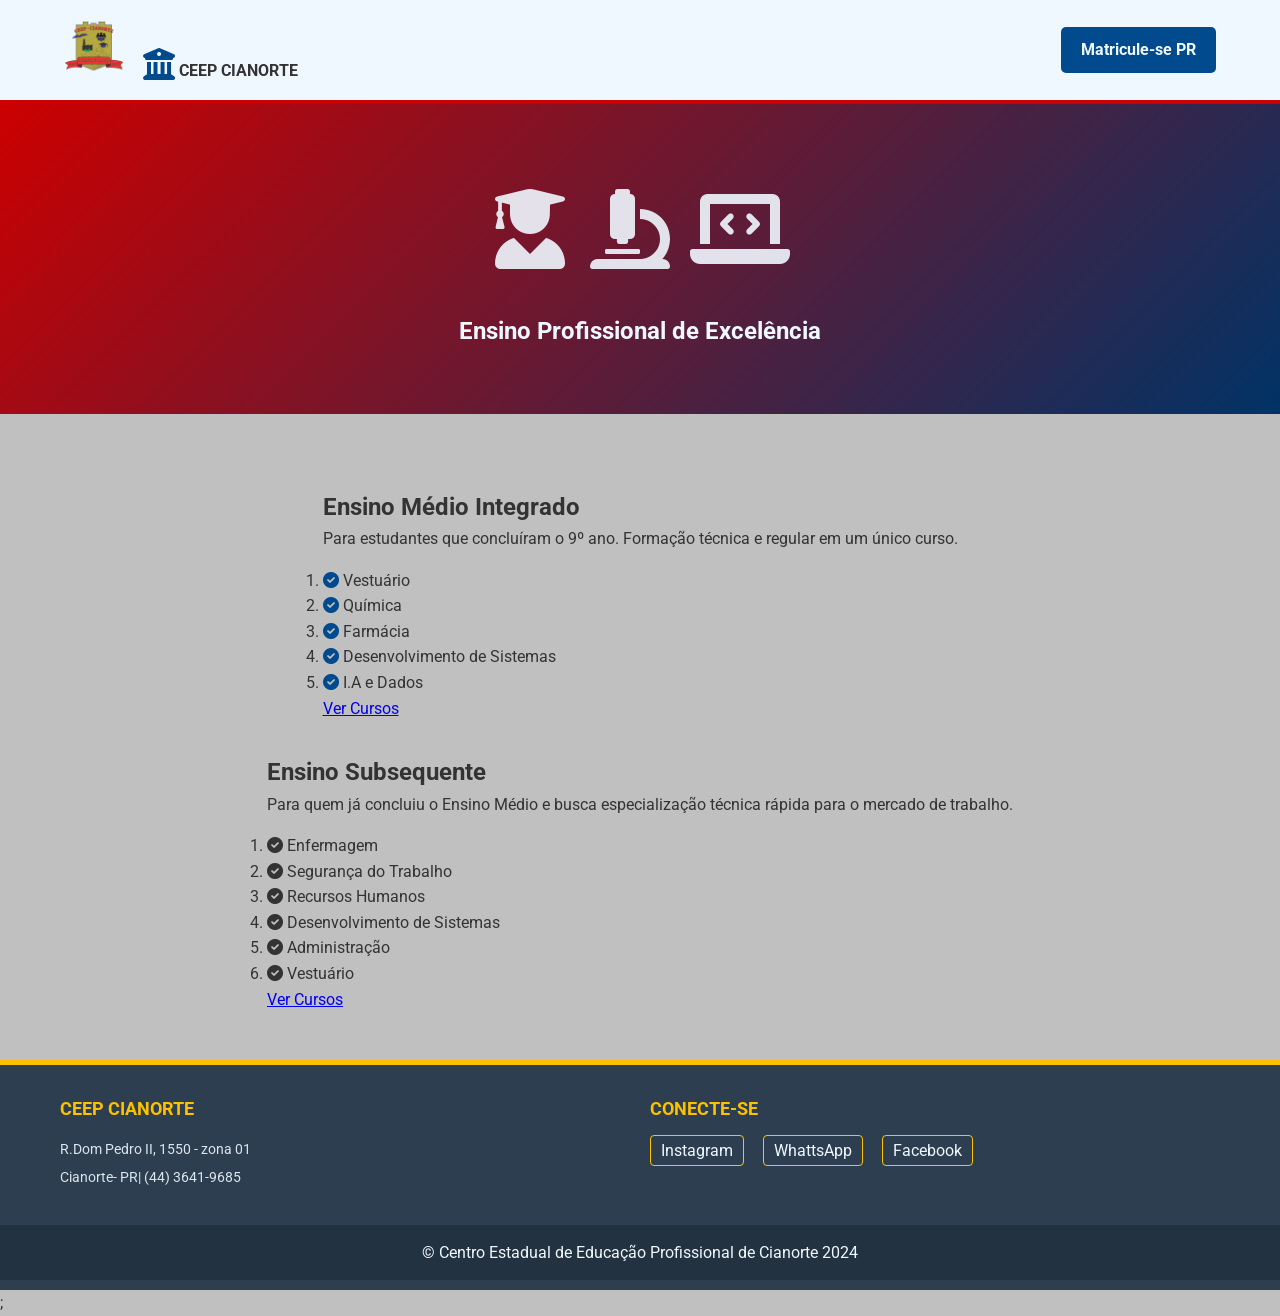
<file: Index.html>
<!DOCTYPE html>
<html lang="pt-br">

<head>
    <meta charset="UTF-8">
    <meta name="viewport" content="width=device-width, initial-scale=1.0">
    <!--!link para icones do favicon-->
    <link rel="apple-touch-icon" sizes="180x180" href="/apple-touch-icon.png">
    <link rel="icon" type="image/png" sizes="32x32" href="/favicon-32x32.png">
    <link rel="icon" type="image/png" sizes="16x16" href="/favicon-16x16.png">
    <link rel="manifest" href="/site.webmanifest">

    <!--colocar o nome ceep 2026 no navegador-->
    <link rel="shortcut icon" href="./CEEPlogobrasao-main/logoceep/favicon-16x16.png" type="image/x-icon">
    <title>CEEP 2026</title>
    <link
      rel="stylesheet"
      href="https://cdnjs.cloudflare.com/ajax/libs/font-awesome/6.0.0/css/all.min.css"
    />

    <!--3º Link do CSS-->
    <!--4º acrescentar no link do CSS ./-->
    <link rel="stylesheet" href="./style.css">
</head>

<body>
    <!--5º inserir as tag's de marcação-->
    <header>
        <!-- <div class = "logo-container"></div>-->
        <!--6º inserindo uma classe para estilizar o logo-->
        <div class="logo-container">
            <img src="./CEEPlogobrasao-main/brasao/android-chrome-512x512.png" alt="Brasão CEEP">
        </a>
        <i class="fas fa-university fa-2x" style="color:var(--azul-estado)"></i>
        <strong> CEEP CIANORTE</strong>    
        </div>
        <nav> 
        <div class="header-actions">
        <a href="http://www.areadoaluno.seed.pr.gov.br/servicosaoaluno/pages/publico/login.jsf"
       target="_blank"
       class="btn-matricula">
       Matricule-se PR</a>
              </div>
        </nav>
    </header>
    <!--Area dividida-->
    <section class="hero">
        <div class="hero-ilustration">
            <i class="fas fa-user-graduate"></i>
            <i class="fas fa-microscope"></i>
            <i class="fas fa-laptop-code"></i>
        </div>
        <h1> Ensino Profissional de Excelência</h1>
    </section>
    <!--Carregando parte principal-->
    <main class="container-categorias">
        <div class="card-container">
            <div class="icon-box">
            <i class="fas fa-book-read"></i>
       </div>
        <h2>Ensino Médio Integrado</h2>
        <p>
            Para estudantes que concluíram o 9º ano. Formação técnica e regular em um único curso. 
        </p> 
        <ul style="list-style: nome; margin-top: 1rem; text-align: left;">
            <li>
                <i class="fas fa-check-circle"style="color: var(--azul-estado)">
                </i>
                Vestuário 
            </li>
                  <li>
                <i class="fas fa-check-circle"style="color: var(--azul-estado)">
                </i>
                Química 
            </li>
                  <li>
                <i class="fas fa-check-circle"style="color: var(--azul-estado)">
                </i>
                Farmácia
            </li>
                  <li>
                <i class="fas fa-check-circle"style="color: var(--azul-estado)">
                </i>
                Desenvolvimento de Sistemas  
            </li>
                  <li>
                <i class="fas fa-check-circle"style="color: var(--azul-estado)">
                </i>
                I.A e Dados 
            </li>
        </ul>
        <a href="./Integrado.html" class="btn">Ver Cursos</a>
         </div>
         <div class="card-container subsequente">
            <div class="icon-box">
       </div>
        <h2>Ensino Subsequente</h2>
        <p>
            Para quem já concluiu o Ensino Médio e busca especialização técnica rápida para o mercado de trabalho.  
        </p> 
        <ul style="list-style: nome; margin-top: 1rem; text-align: left;">
            <li>
                <i class="fas fa-check-circle"style="color: var(--verde-estado)">
                </i>
                Enfermagem
            </li>
                  <li>
                <i class="fas fa-check-circle"style="color: var(--verde-estado)">
                </i>
                Segurança do Trabalho 
            </li>
                  <li>
                <i class="fas fa-check-circle"style="color: var(--verde-estado)">
                </i>
                Recursos Humanos 
            </li>
                  <li>
                <i class="fas fa-check-circle"style="color: var(--verde-estado)">
                </i>
                Desenvolvimento de Sistemas  
            </li>
                  <li>
                <i class="fas fa-check-circle"style="color: var(--verde-estado)">
                </i>
                Administração 
            </li>
            </li>
                  <li>
                <i class="fas fa-check-circle"style="color: var(--verde-estado)">
                </i>
                Vestuário 
            </li>
        </ul>
        <a href="./subsequente.html" class="btn">Ver Cursos</a>
         </div>
    </main>
    <footer class="site-footer">
        <div class="footer-container">
            <div class="footer-box">
                <h3>CEEP Cianorte</h3>
                <p>R.Dom Pedro II, 1550 - zona 01</p>
                <p>Cianorte- PR| (44) 3641-9685</p>
            </div>
        <div class="footer-box">
            <h3>Conecte-se</h3>
            <div class="footer-socials">
                <a href="https://instagram.com/ceep_cianorte" target="blank">Instagram</a>
                <a href="https://wa.me/554436319685" target="blank">WhattsApp</a>
                <a href="https://facebook.com/ceepcianorte" target="blank">Facebook</a>
            </div>
            
        </div>
        </div>
        <div class="footer-copy">
            <p >&copy; Centro Estadual de Educação Profissional de Cianorte 2024</p>
        </div>
    </footer>

    <!--código do VLibras-->
    <div vw class="enabled">
        <div vw-access-button class="active"></div>
        <div vw-plugin-wrapper>
            <div class="vw-plugin-top-wrapper"></div>
        </div>
    </div>
    <script src="https://vlibras.gov.br/app/vlibras-plugin.js"></script>;
    <script>
        new window.VLibras.Widget('https://vlibras.gov.br/app');
    </script>

</body>

</html>
</file>
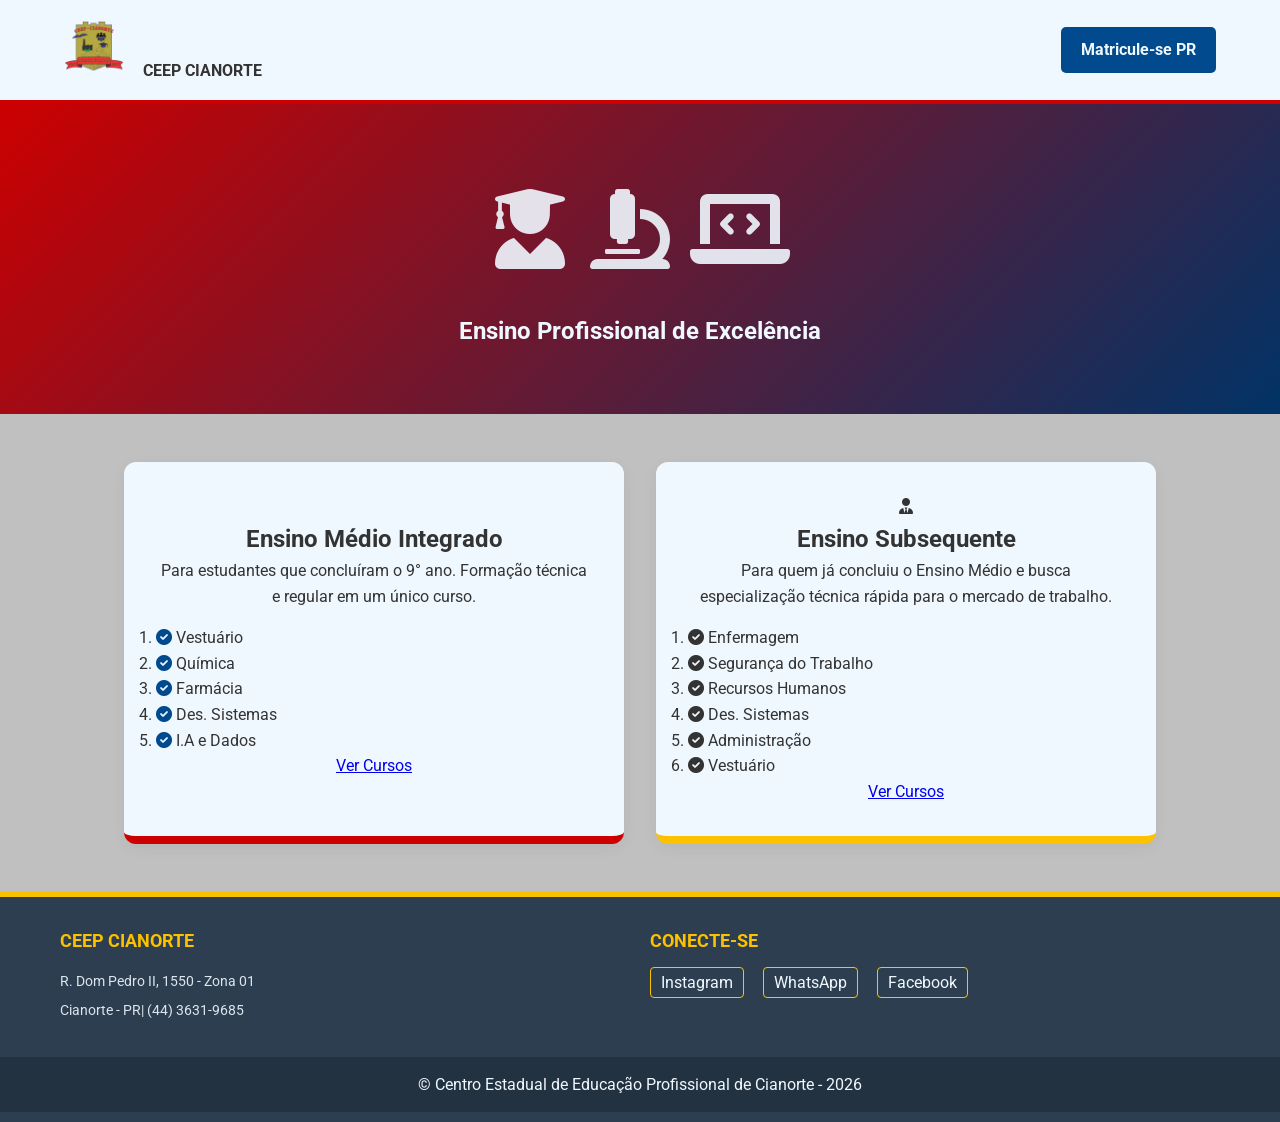
<file: index.html>
<!DOCTYPE html>
<!--1° - trocar a linguagem-->
<html lang="pt-br">

<head>
    <meta charset="UTF-8">
    <meta name="viewport" content="width=device-width, initial-scale=1.0">

    <!--link para icones do favicon-->
    <link rel="apple-touch-icon" sizes="180x180" href="/apple-touch-icon.png">
    <link rel="icon" type="image/png" sizes="32x32" href="/favicon-32x32.png">
    <link rel="icon" type="image/png" sizes="16x16" href="/favicon-16x16.png">
    <link rel="manifest" href="/site.webmanifest">

    <!--2º colocar o nome ceep 2026 no navegador-->
    <link rel="shortcut icon" href="./CEEPlogobrasao-main/logoceep/favicon-16x16.png" type="image/x-icon">
    <title>CEEP 2026</title>
    <!--3°link do css, acrescentar ./-->
    <link rel="stylesheet" href="./style.css">
    <!--link para icones externos-->
    <link rel="stylesheet" href="https://cdnjs.cloudflare.com/ajax/libs/font-awesome/6.0.0/css/all.min.css" />
</head>

<body>
    <!--4° inserir as tag's de marcação-->
    <header>
        <!--inserindo um classe para estilização do logo-->
        <div class="logo-container">
            <img src="./CEEPlogobrasao-main/brasao/android-chrome-512x512.png" alt="Brasão CEEP">
            <strong>CEEP CIANORTE</strong>
        </div>
        <nav>
            <div class="header-actions">
                <a href="https://www.areadoaluno.seed.pr.gov.br/servicosaoaluno/pages/publico/login.jsf"
                target="_blank"
                class="btn-matricula">Matricule-se PR</a>
            </div>
        </nav>
    </header>
    <!--Area dividida-->
    <section class="hero">
        <div class="hero-ilustration">
            <i class="fas fa-user-graduate"></i>
            <i class="fas fa-microscope"></i>
            <i class="fas fa-laptop-code"></i>

        </div>
        <h1>Ensino Profissional de Excelência</h1>
    </section>
    <!--carregando parte principal-->
    <main class="container-categorias">
        <div class="card-categoria">
            <div class="icon-box">
                <i class="fas fa-book-read"></i>
            </div>
            <h2>Ensino Médio Integrado</h2>
            <p>
                Para estudantes que concluíram
                o 9° ano. Formação técnica e
                regular em um único curso.
            </p>
            <ul style="list-style: nome; margin-top: 1rem;
            text-align: left;">
                <li>
                    <i class="fas fa-check-circle" style="color: var(--azul-estado)">
                    </i>
                    Vestuário
                </li>
                <li>
                    <i class="fas fa-check-circle" style="color: var(--azul-estado)">
                    </i>
                    Química

                </li>
                <li>
                    <i class="fas fa-check-circle" style="color: var(--azul-estado)">
                    </i>
                    Farmácia
                </li>
                <li>
                    <i class="fas fa-check-circle" style="color: var(--azul-estado)">
                    </i>
                    Des. Sistemas
                </li>
                <li>
                    <i class="fas fa-check-circle" style="color: var(--azul-estado)">
                    </i>
                    I.A e Dados
                </li>
            </ul>
            <a href="./integrado.html" class="btn" id=" l11">Ver Cursos</a>
        </div>

        <div class="card-categoria subsequente">
            <div class="icon-box">
                <i class="fas fa-user-tie"></i>
            </div>
            <h2>Ensino Subsequente</h2>
            <p>
                Para quem já concluiu o Ensino Médio
                e busca especialização técnica
                rápida para o mercado de trabalho.
            </p>
            <ul style="list-style: nome; margin-top: 1rem;
            text-align: left;">
                <li>
                    <i class="fas fa-check-circle" style="color: var(--verde-estado)">
                    </i>
                    Enfermagem
                </li>
                <li>
                    <i class="fas fa-check-circle" style="color: var(--verde-estado)">
                    </i>
                    Segurança do Trabalho

                </li>
                <li>
                    <i class="fas fa-check-circle" style="color: var(--verde-estado)">
                    </i>
                    Recursos Humanos
                </li>
                <li>
                    <i class="fas fa-check-circle" style="color: var(--verde-estado)">
                    </i>
                    Des. Sistemas
                </li>
                <li>
                    <i class="fas fa-check-circle" style="color: var(--verde-estado)">
                    </i>
                    Administração
                </li>
                <li>
                    <i class="fas fa-check-circle" style="color: var(--verde-estado)">
                    </i>
                    Vestuário
                </li>
            </ul>
            <a href="./subsequente.html" class="btn">Ver Cursos</a>
        </div>
    </main>
    <footer class="site-footer">
        <div class="footer-container">
            <div class="footer-box">
                <h3>CEEP Cianorte</h3>
                <p>R. Dom Pedro II, 1550 - Zona 01</p>
                <p>Cianorte - PR| (44) 3631-9685</p>
            </div>
            <div class="footer-box">
                <h3>Conecte-se</h3>
                <div class="footer-socials">
                    <a href="https://instagram.com/ceep_cianorte" target="_blank">Instagram</a>
                    <a href="https://wa.me/554436319685" target="_blank">WhatsApp</a>
                    <a href="https://facebook.com/ceepcianorte" target="_blank">Facebook</a>
                </div>
            </div>
        </div>
        <div class="footer-copy">
            <p>&copy; Centro Estadual de Educação Profissional de Cianorte - 2026</p>
        </div>
    </footer>

    <!--código do VLibras-->
    <div vw class="enabled">
        <div vw-access-button class="active"></div>
        <div vw-plugin-wrapper>
            <div class="vw-plugin-top-wrapper"></div>
        </div>
    </div>
    <script src="https://vlibras.gov.br/app/vlibras-plugin.js"></script>
    <script>
        new window.VLibras.Widget('https://vlibras.gov.br/app');
    </script>

</body>

</html>
</file>
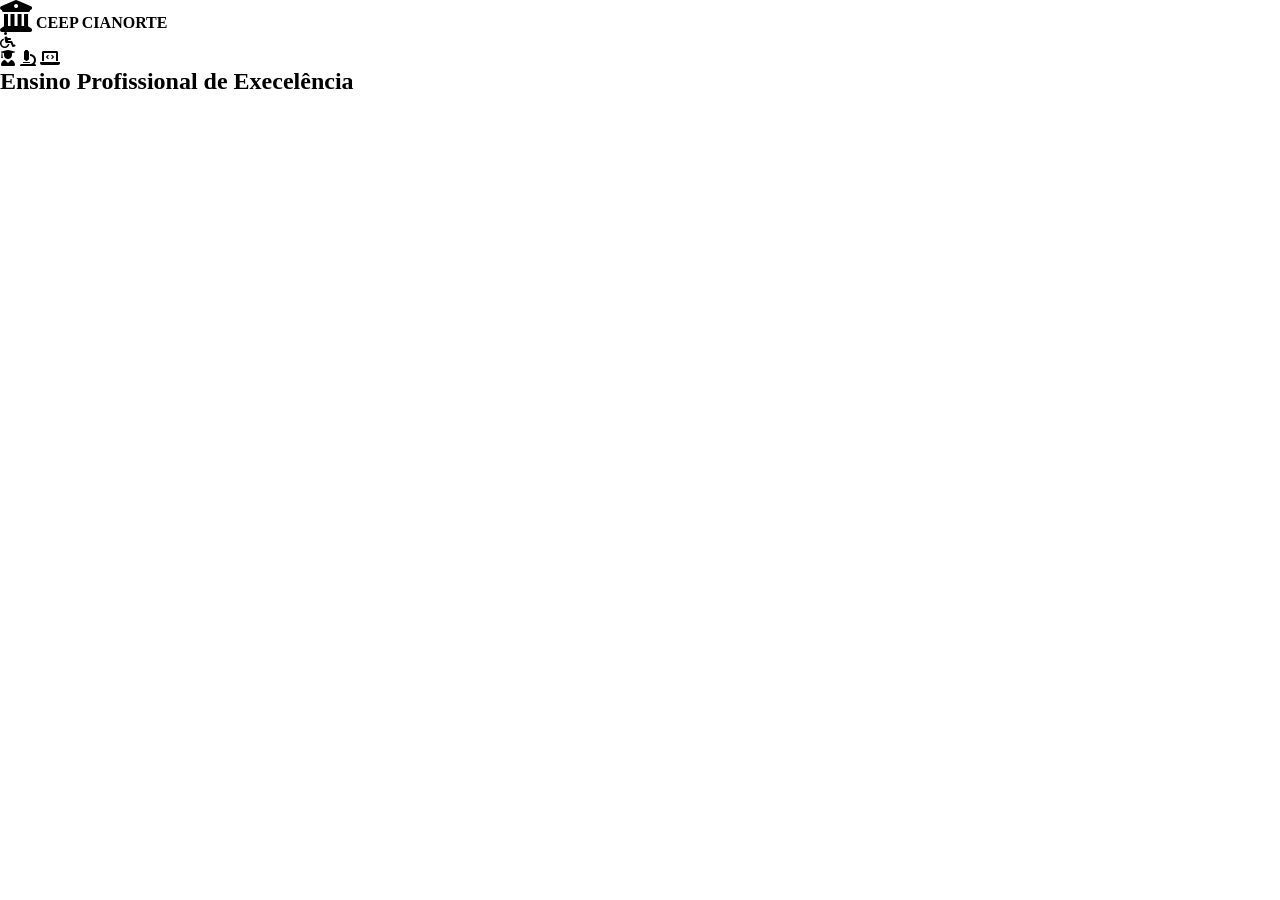
<file: AVALIAÇAO FRONT END/Index.html>
<!DOCTYPE html>
<!---trocar a linguagem-->
<html lang="pt-br">
<head>
    <meta charset="UTF-8">
    <meta name="viewport" content="width=device-width, initial-scale=1.0">
    <!--colocar o nome ceep 2026 no navegador-->
    <title>CEEP 2026</title>

    <!--link do css acresentar ./-->
    <link rel="stylesheet" href="./style.css">
<!--link para icones externos-->
    <link
      rel="stylesheet" href="https://cdnjs.cloudflare.com/ajax/libs/font-awesome/6.0.0/css/all.min.css"
    />
</head>
<body>
    <!--inserir as tag's de marcação-->
    <header>
        <!--inserindo uma classe para estilição do logo-->
        <div class="logo-container">
            <i class="fas fa-university fa-2x"style="color: var(--azul-estado);"> 
            </i>
            <strong>CEEP CIANORTE</strong>
         </div>
         <nav>
            <i class="fas fa-wheelchair"
            title="Acessubilidade"
            style="margin-right: 15px; cursor: pointer;"
            ></i>
            <i class="fas fahands-asl-interpreting"
            title="Libras"
            style="cursor: pointer"
            ></i>
        </nav>
    </header>

<!--Area Dividida-->
    <section class="hero">
        <div class="hero-ilustration">
            <i class="fas fa-user-graduate"></i>
            <i class=" fas fa-microscope"></i>
            <i class="fas fa-laptop-code"></i>
        </div>
        <h1>Ensino Profissional de Execelência</h1>
    </section>

</body>

</html>
</file>
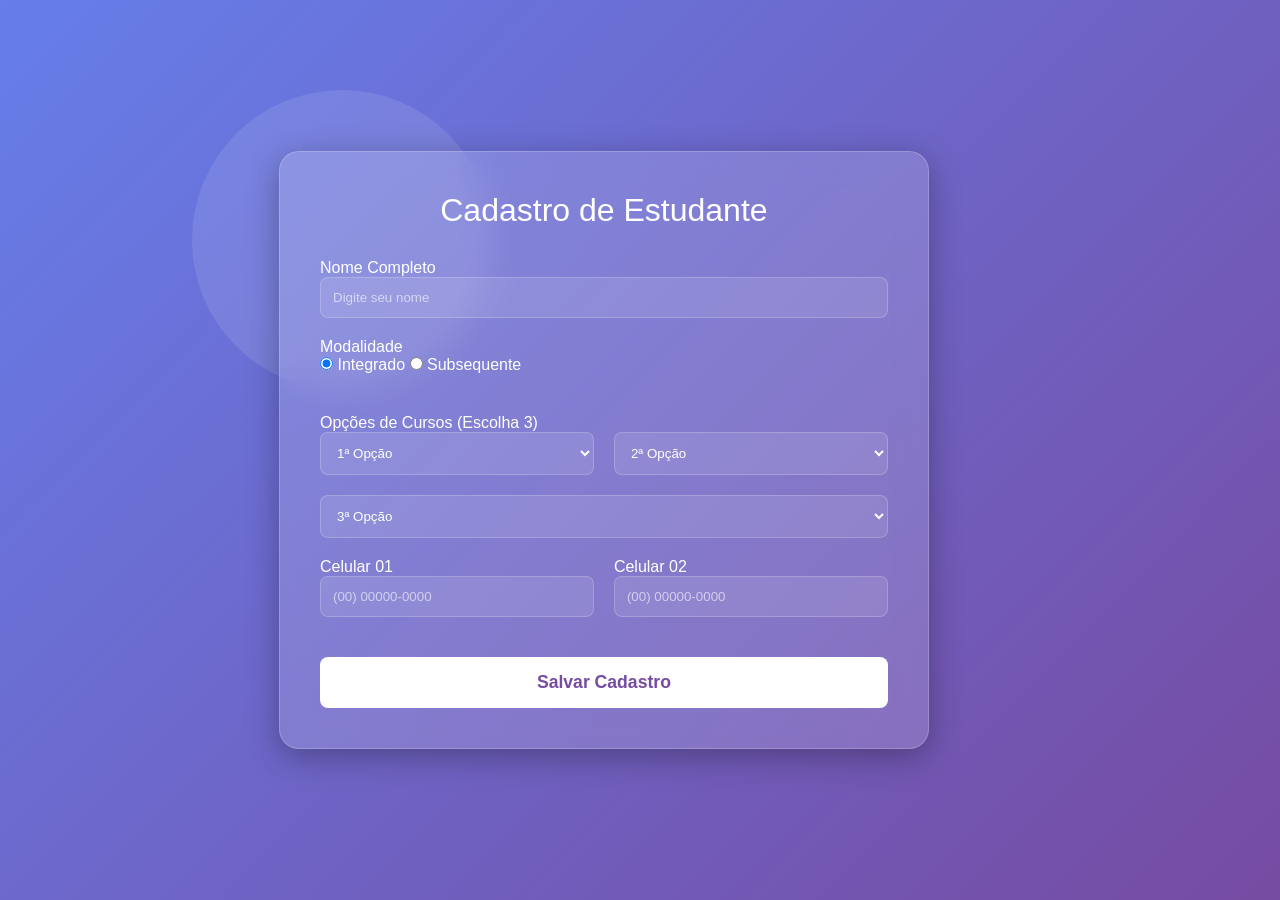
<file: cadastro.html>
<!DOCTYPE html>
<html lang="pt-br">
<head>
    <meta charset="UTF-8">
    <meta name="viewport" content="width=device-width, initial-scale=1.0">
    <title>Cadastro de Estudante - Glassmorphism</title>
    <link rel="stylesheet" href="./cadastro.css">
</head>
<body>
    <div class="background-blobs"></div> <main class="container">
        <form id="cadastroForm" class="glass-card">
            <h1>Cadastro de Estudante</h1>
            
            <div class="input-group">
                <label for="nome">Nome Completo</label>
                <input type="text" id="nome" placeholder="Digite seu nome" required>
            </div>

            <div class="row">
                <div class="input-group">
                    <label>Modalidade</label>
                    <div class="radio-group">
                        <label><input type="radio" name="modalidade" value="Integrado" checked> Integrado</label>
                        <label><input type="radio" name="modalidade" value="Subsequente"> Subsequente</label>
                    </div>
                </div>
            </div>

            <label>Opções de Cursos (Escolha 3)</label>
            <div class="row courses">
                <select required>
                    <option value="">1ª Opção</option>
                    <option value="informatica">Informática</option>
                    <option value="mecanica">Mecânica</option>
                    <option value="eletrotecnica">Eletrotécnica</option>
                </select>
                <select required>
                    <option value="">2ª Opção</option>
                    <option value="informatica">Informática</option>
                    <option value="mecanica">Mecânica</option>
                    <option value="eletrotecnica">Eletrotécnica</option>
                </select>
                <select required>
                    <option value="">3ª Opção</option>
                    <option value="informatica">Informática</option>
                    <option value="mecanica">Mecânica</option>
                    <option value="eletrotecnica">Eletrotécnica</option>
                </select>
            </div>

            <div class="row">
                <div class="input-group">
                    <label for="tel1">Celular 01</label>
                    <input type="tel" id="tel1" placeholder="(00) 00000-0000" required>
                </div>
                <div class="input-group">
                    <label for="tel2">Celular 02</label>
                    <input type="tel" id="tel2" placeholder="(00) 00000-0000">
                </div>
            </div>

            <button type="submit" class="btn-save">Salvar Cadastro</button>
        </form>
    </main>

    <script>
        document.getElementById('cadastroForm').addEventListener('submit', function(e) {
            e.preventDefault();
            alert('✅ Cadastro realizado com sucesso!');
            this.reset();
        });
    </script>
</body>
</html>
</file>
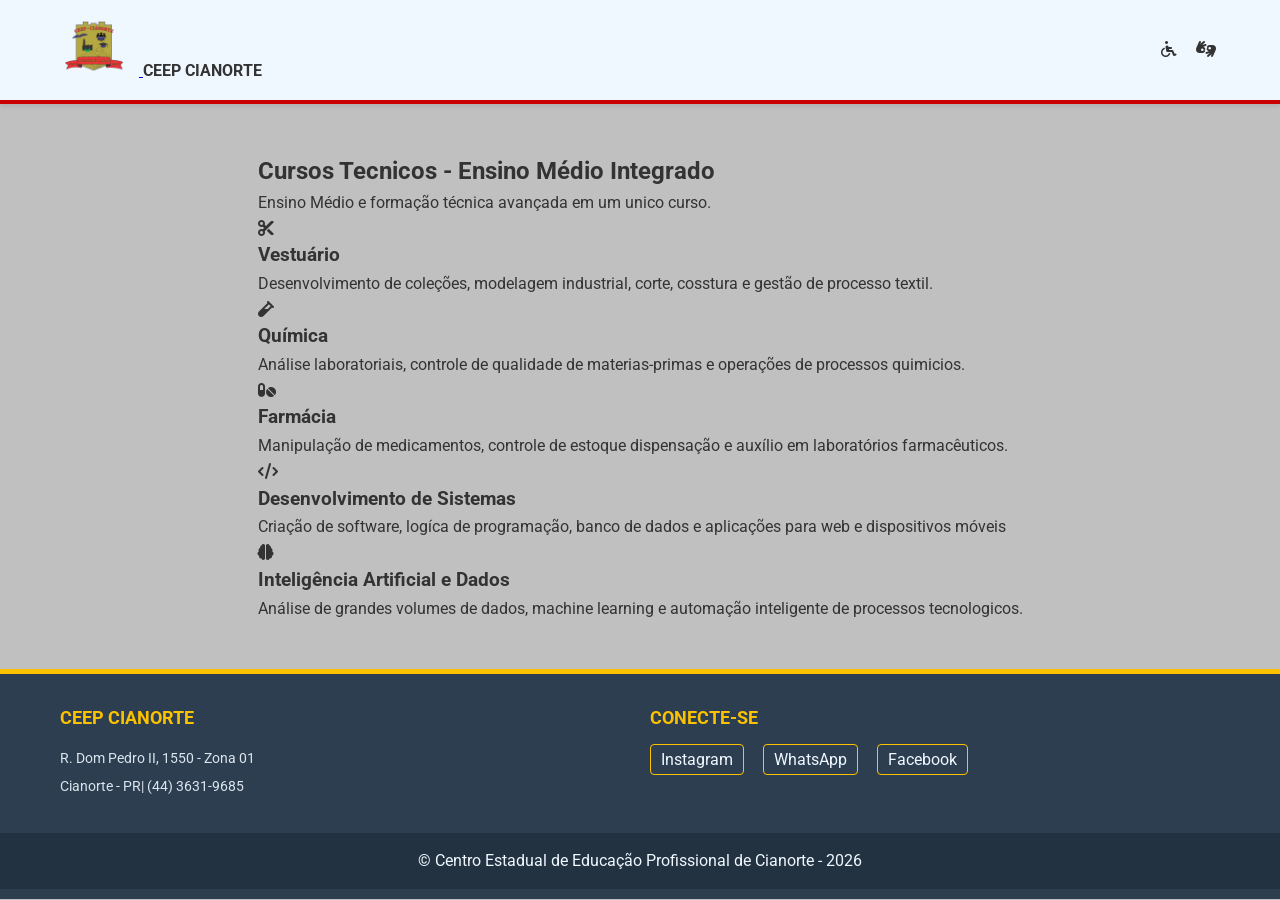
<file: integrado.html>
<!DOCTYPE html>
<html lang="pt-br">

<head>
    <meta charset="UTF-8">
    <meta name="viewport" content="width=device-width, initial-scale=1.0">
    <title>Integrado</title>
    <link rel="stylesheet" href="./style.css">
    <!--link para icones externos-->
    <link rel="stylesheet" href="https://cdnjs.cloudflare.com/ajax/libs/font-awesome/6.0.0/css/all.min.css" />
</head>

<body>
    <header>
        <!--inserindo um classe para estilização do logo-->
        <div class="logo-container">
            <a href="./index.html">
                <img src="./CEEPlogobrasao-main/brasao/android-chrome-512x512.png" alt="Brasão CEEP">
            </a>
            <strong>CEEP CIANORTE</strong>
        </div>
        <nav>
            <i class="fas fa-wheelchair" title="Acessibilidade" style="margin-right: 15px; cursor:pointer"></i>
            <i class="fas fa-hands-asl-interpreting" title="Libras" style="cursor: pointer"></i>
        </nav>
    </header>

    <main class="container-categorias">
        <section class="secao-lista-cursos">
            
            <div class="bloco-modalidade" id="cursos-integrado">

                <div class=" titulo-modalidade integrado">
                    <h2>Cursos Tecnicos - Ensino Médio Integrado</h2>
                    <p>Ensino Médio e formação técnica avançada em um unico curso.</p>
                </div>
                <div class="grid-cursos-detalhes">
                    <div class="card-curso-item integrado-border">
                        <i class="fas fa-cut"></i>
                        <h3>Vestuário</h3>
                        <p>Desenvolvimento de coleções, modelagem industrial, corte, cosstura e gestão de processo textil.</p>
                    </div>
                    <div class="grid-cursos-detalhes">
                    <div class="card-curso-item integrado-border">
                        <i class="fas fa-vial"></i>
                        <h3>Química</h3>
                        <p>Análise laboratoriais, controle de qualidade de materias-primas e operações de processos quimicios.</p>
                    </div>
                    <div class="grid-cursos-detalhes">
                    <div class="card-curso-item integrado-border">
                        <i class="fas fa-pills"></i>
                        <h3>Farmácia</h3>
                        <p>Manipulação de medicamentos, controle de estoque dispensação e auxílio em laboratórios farmacêuticos.</p>
                    </div>
                    <div class="grid-cursos-detalhes">
                    <div class="card-curso-item integrado-border">
                        <i class="fas fa-code"></i>
                        <h3>Desenvolvimento de Sistemas</h3>
                        <p>Criação de software, logíca de programação, banco de dados e aplicações para web e dispositivos móveis</p>
                    </div>
                    <div class="grid-cursos-detalhes">
                    <div class="card-curso-item integrado-border">
                        <i class="fas fa-brain"></i>
                        <h3>Inteligência Artificial e Dados </h3>
                        <p>Análise de grandes volumes de dados, machine learning e automação inteligente de processos tecnologicos.</p>
                    </div>
                </div>
            </div>

        </section>
    </main>

    <footer class="site-footer">
        <div class="footer-container">
            <div class="footer-box">
                <h3>CEEP Cianorte</h3>
                <p>R. Dom Pedro II, 1550 - Zona 01</p>
                <p>Cianorte - PR| (44) 3631-9685</p>
            </div>
            <div class="footer-box">
                <h3>Conecte-se</h3>
                <div class="footer-socials">
                    <a href="https://instagram.com/ceep_cianorte" target="_blank">Instagram</a>
                    <a href="https://wa.me/554436319685" target="_blank">WhatsApp</a>
                    <a href="https://facebook.com/ceepcianorte" target="_blank">Facebook</a>
                </div>
            </div>
        </div>
        <div class="footer-copy">
            <p>&copy; Centro Estadual de Educação Profissional de Cianorte - 2026</p>
        </div>
    </footer>
</body>

</html>
</file>
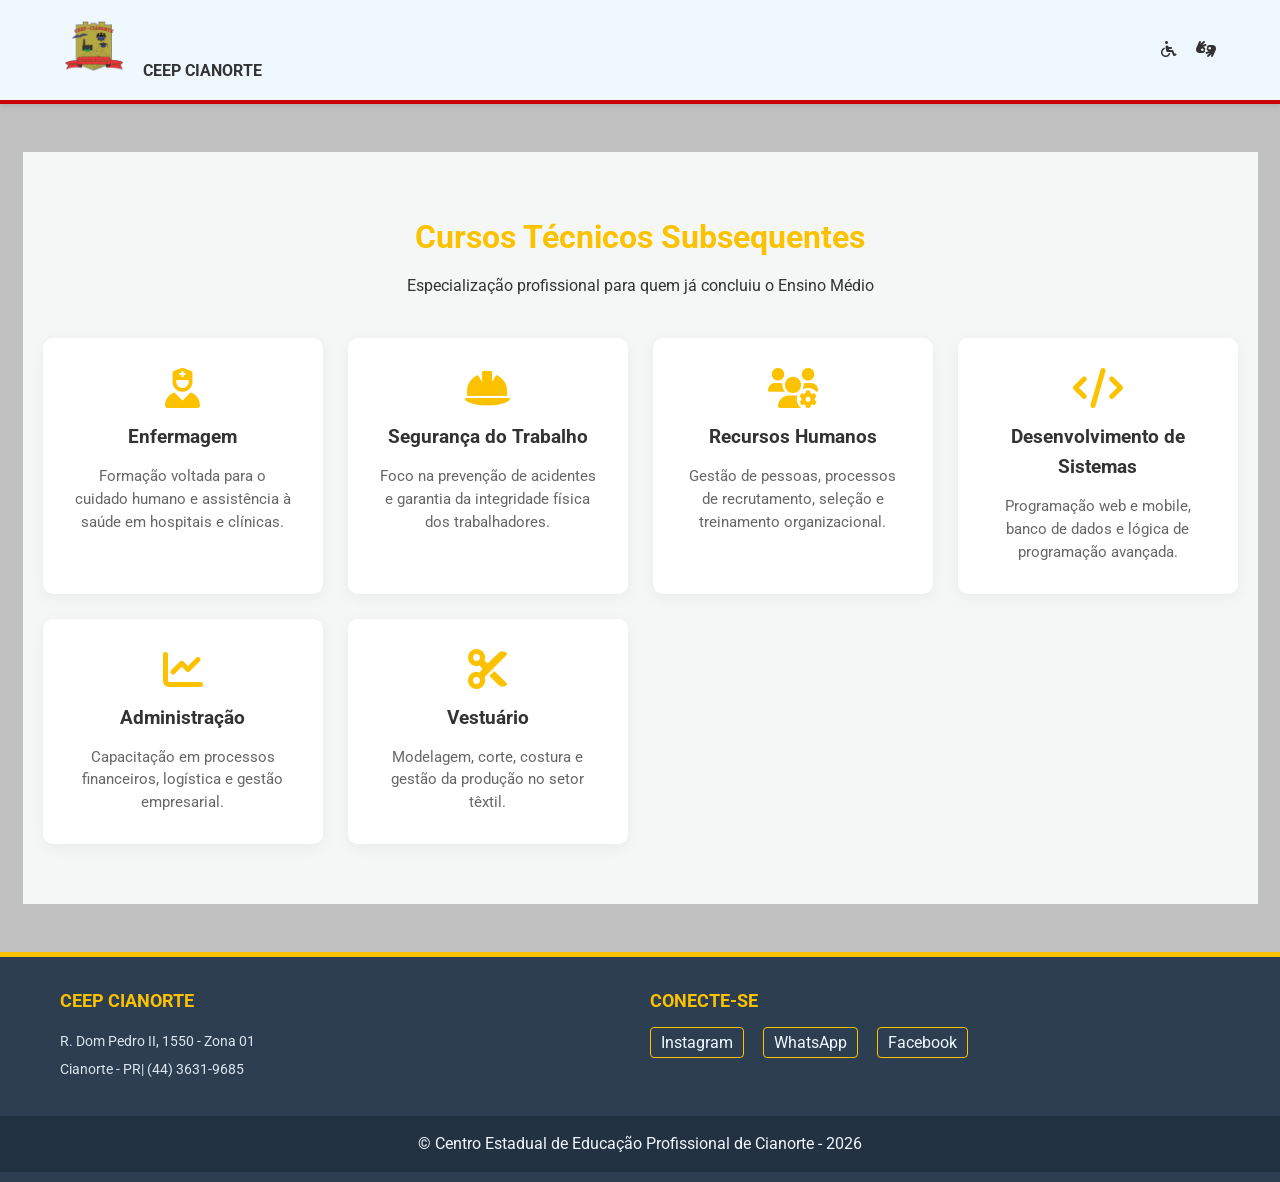
<file: subsequente.html>
<!doctype html>
<html lang="pt-br">
  <head>
    <meta charset="UTF-8" />
    <meta name="viewport" content="width=device-width, initial-scale=1.0" />
    <title>Subsequente</title>
    <link rel="stylesheet" href="./style.css" />
    <!--link para icones externos-->
    <link rel="stylesheet" href="https://cdnjs.cloudflare.com/ajax/libs/font-awesome/6.0.0/css/all.min.css" />
  </head>
  <body>
    <header>
      <!--inserindo um classe para estilização do logo-->
      <div class="logo-container">
        <a href="./index.html">
          <img
            src="./CEEPlogobrasao-main/brasao/android-chrome-512x512.png"
            alt="Brasão CEEP"
        /></a>
        <strong>CEEP CIANORTE</strong>
      </div>
      <nav>
        <i
          class="fas fa-wheelchair"
          title="Acessibilidade"
          style="margin-right: 15px; cursor: pointer"
        ></i>
        <i
          class="fas fa-hands-asl-interpreting"
          title="Libras"
          style="cursor: pointer"
        ></i>
      </nav>
    </header>

    <main class="container-categorias">
      <section class="cursos-detalhes" id="cursos-subsequentes">
        <div class="container-titulo">
          <h2>Cursos Técnicos Subsequentes</h2>
          <p>
            Especialização profissional para quem já concluiu o Ensino Médio
          </p>
        </div>

        <div class="grid-detalhes">
          <div class="detalhe-item">
            <i class="fas fa-user-nurse"></i>
            <h3>Enfermagem</h3>
            <p>
              Formação voltada para o cuidado humano e assistência à saúde em
              hospitais e clínicas.
            </p>
          </div>

          <div class="detalhe-item">
            <i class="fas fa-hard-hat"></i>
            <h3>Segurança do Trabalho</h3>
            <p>
              Foco na prevenção de acidentes e garantia da integridade física
              dos trabalhadores.
            </p>
          </div>

          <div class="detalhe-item">
            <i class="fas fa-users-cog"></i>
            <h3>Recursos Humanos</h3>
            <p>
              Gestão de pessoas, processos de recrutamento, seleção e
              treinamento organizacional.
            </p>
          </div>

          <div class="detalhe-item">
            <i class="fas fa-code"></i>
            <h3>Desenvolvimento de Sistemas</h3>
            <p>
              Programação web e mobile, banco de dados e lógica de programação
              avançada.
            </p>
          </div>

          <div class="detalhe-item">
            <i class="fas fa-chart-line"></i>
            <h3>Administração</h3>
            <p>
              Capacitação em processos financeiros, logística e gestão
              empresarial.
            </p>
          </div>

          <div class="detalhe-item">
            <i class="fas fa-cut"></i>
            <h3>Vestuário</h3>
            <p>
              Modelagem, corte, costura e gestão da produção no setor têxtil.
            </p>
          </div>
          <!--Cursos Novos-->
        </div>
      </section>
    </main>

    <footer class="site-footer">
      <div class="footer-container">
        <div class="footer-box">
          <h3>CEEP Cianorte</h3>
          <p>R. Dom Pedro II, 1550 - Zona 01</p>
          <p>Cianorte - PR| (44) 3631-9685</p>
        </div>
        <div class="footer-box">
          <h3>Conecte-se</h3>
          <div class="footer-socials">
            <a href="https://instagram.com/ceep_cianorte" target="_blank"
              >Instagram</a
            >
            <a href="https://wa.me/554436319685" target="_blank">WhatsApp</a>
            <a href="https://facebook.com/ceepcianorte" target="_blank"
              >Facebook</a
            >
          </div>
        </div>
      </div>
      <div class="footer-copy">
        <p>
          &copy; Centro Estadual de Educação Profissional de Cianorte - 2026
        </p>
      </div>
    </footer>
  </body>
</html>
</file>
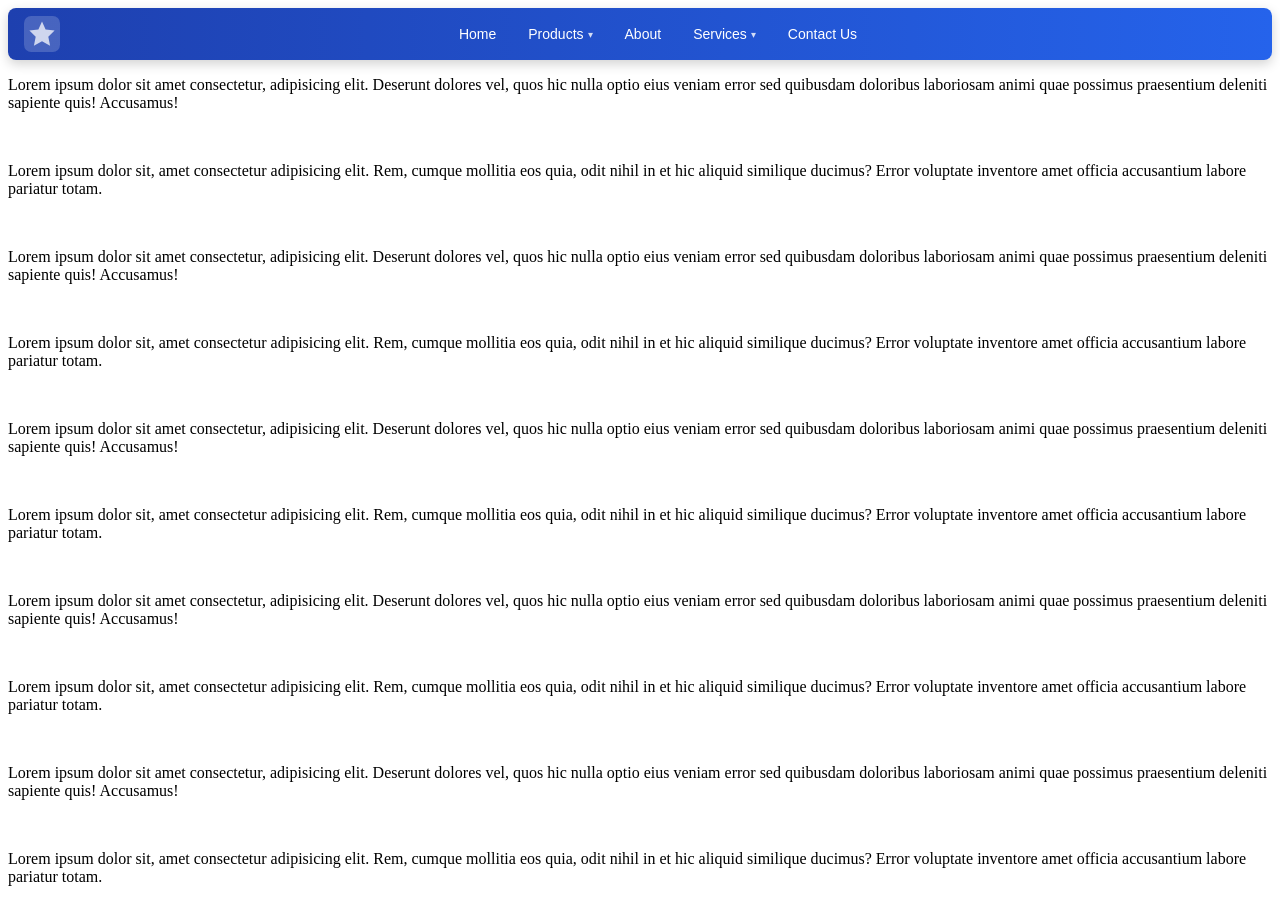
<file: teste.html>
<!DOCTYPE html>
<html lang="en">

<head>
    <meta charset="UTF-8">
    <meta name="viewport" content="width=device-width, initial-scale=1.0">
    <title>Document</title>
    <link rel="stylesheet" href="teste.css">
</head>

<body>
    <nav class="gen-nav" id="gen-nav">
        <div class="gen-logo"><svg width="36px" height="36px" viewBox="0 0 40 40" fill="none"
                xmlns="http://www.w3.org/2000/svg" style="display:block;opacity:0.85;">
                <rect width="40" height="40" rx="8" fill="rgba(255,255,255,0.22)" />
                <polygon points="20,6 24,15 34,16 27,23 29,33 20,28 11,33 13,23 6,16 16,15"
                    fill="rgba(255,255,255,0.9)" />
            </svg></div>
        <button class="gen-hamburger" id="gen-ham" aria-label="Toggle menu">
            <span></span><span></span><span></span>
        </button>
        <ul id="gen-menu">
            <li><a href="#">Home</a></li>
            <li>
                <a href="#">Products <span class="gen-arrow">▾</span></a>
                <ul>
                    <li><a href="#">Products 1</a></li>
                    <li><a href="#">Products 2</a></li>
                    <li><a href="#">Products 3</a></li>
                </ul>
            </li>
            <li><a href="#">About</a></li>
            <li>
                <a href="#">Services <span class="gen-arrow">▾</span></a>
                <ul>
                    <li><a href="#">Services 1</a></li>
                    <li><a href="#">Services 2</a></li>
                </ul>
            </li>
            <li><a href="#">Contact Us</a></li>
        </ul>
    </nav>
    <main>
        <p>Lorem ipsum dolor sit amet consectetur, adipisicing elit. Deserunt dolores vel, quos hic nulla optio eius veniam error sed quibusdam doloribus laboriosam animi quae possimus praesentium deleniti sapiente quis! Accusamus!</p>
    <br>
        <p>Lorem ipsum dolor sit, amet consectetur adipisicing elit. Rem, cumque mollitia eos quia, odit nihil in et hic aliquid similique ducimus? Error voluptate inventore amet officia accusantium labore pariatur totam.</p>
   <br>
       <p>Lorem ipsum dolor sit amet consectetur, adipisicing elit. Deserunt dolores vel, quos hic nulla optio eius veniam error sed quibusdam doloribus laboriosam animi quae possimus praesentium deleniti sapiente quis! Accusamus!</p>
    <br>
       <p>Lorem ipsum dolor sit, amet consectetur adipisicing elit. Rem, cumque mollitia eos quia, odit nihil in et hic aliquid similique ducimus? Error voluptate inventore amet officia accusantium labore pariatur totam.</p>
   <br>
       <p>Lorem ipsum dolor sit amet consectetur, adipisicing elit. Deserunt dolores vel, quos hic nulla optio eius veniam error sed quibusdam doloribus laboriosam animi quae possimus praesentium deleniti sapiente quis! Accusamus!</p>
  <br>
       <p>Lorem ipsum dolor sit, amet consectetur adipisicing elit. Rem, cumque mollitia eos quia, odit nihil in et hic aliquid similique ducimus? Error voluptate inventore amet officia accusantium labore pariatur totam.</p>
   <br>
       <p>Lorem ipsum dolor sit amet consectetur, adipisicing elit. Deserunt dolores vel, quos hic nulla optio eius veniam error sed quibusdam doloribus laboriosam animi quae possimus praesentium deleniti sapiente quis! Accusamus!</p>
  <br>
       <p>Lorem ipsum dolor sit, amet consectetur adipisicing elit. Rem, cumque mollitia eos quia, odit nihil in et hic aliquid similique ducimus? Error voluptate inventore amet officia accusantium labore pariatur totam.</p>
   <br>
       <p>Lorem ipsum dolor sit amet consectetur, adipisicing elit. Deserunt dolores vel, quos hic nulla optio eius veniam error sed quibusdam doloribus laboriosam animi quae possimus praesentium deleniti sapiente quis! Accusamus!</p>
<br>
       <p>Lorem ipsum dolor sit, amet consectetur adipisicing elit. Rem, cumque mollitia eos quia, odit nihil in et hic aliquid similique ducimus? Error voluptate inventore amet officia accusantium labore pariatur totam.</p>

    </main>
    <script src="./teste.js" refer></script>
</body>

</html>
</file>
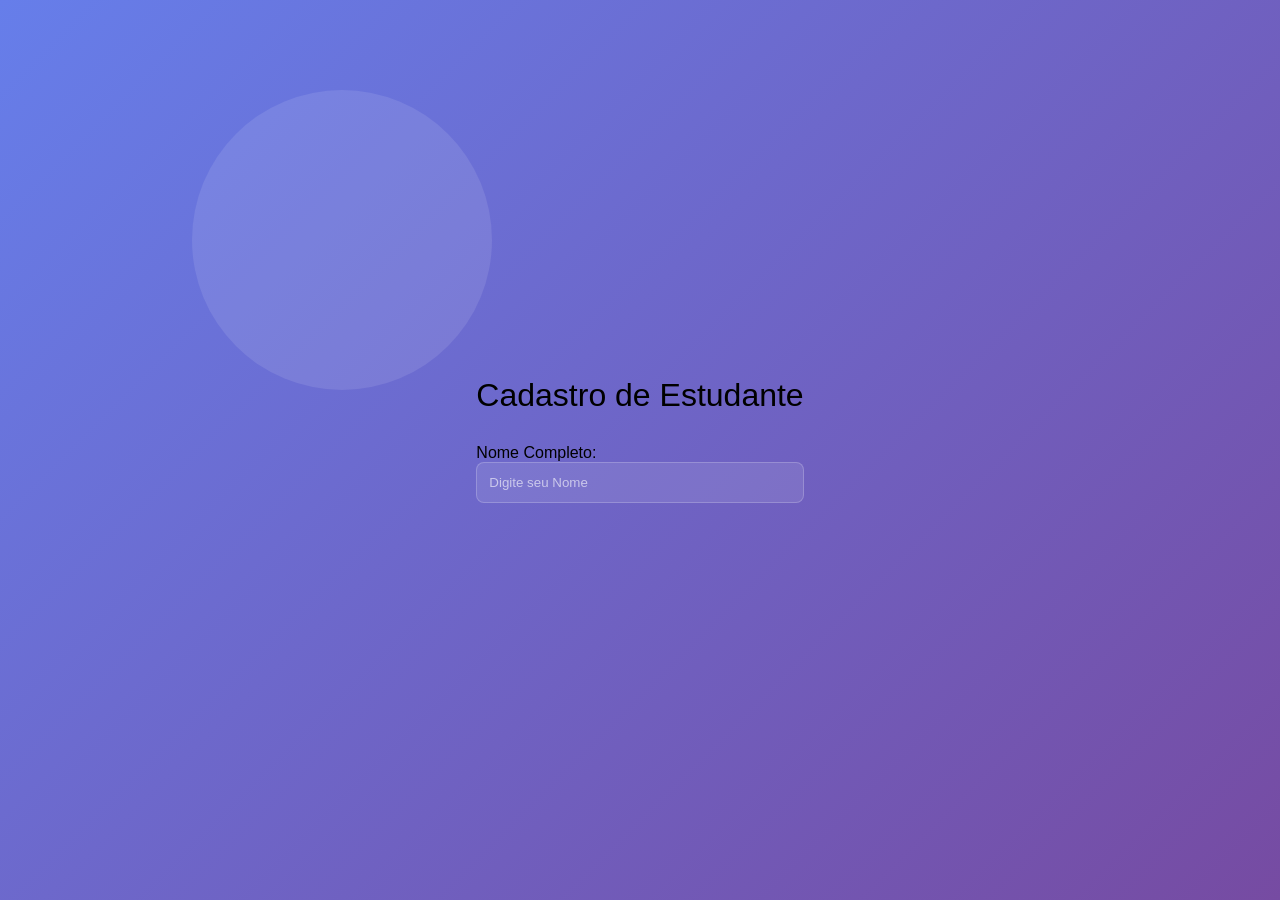
<file: Avalia-o-front-end-main/cadastro.html>
<!DOCTYPE html>
<html lang="pt-br">
<head>
    <meta charset="UTF-8">
    <meta name="viewport" content="width=device-width, initial-scale=1.0">
    <title>Cadastro de Estudante - Glassmorphism</title>
    <link rel="stylesheet" href="./cadastro.css">
</head>
<body>
    <div class="background-blobs"></div>
    <main class="container">
        <h1>Cadastro de Estudante</h1>

        <div class="input-group">
            <label for="nome">Nome Completo:</label>
            <input type="text" id="nome" name="nome" placeholder="Digite seu Nome" required>
        </div>
    </main>
</body>
</html>
</file>
<file: style.css>
@import url('https://fonts.googleapis.com/css2?family=Roboto:ital,wght@0,100..900;1,100..900&display=swap');

/*Variaáveis de CSS*/
:root{
    --vermelho-ceep: #cc0000;
    --amarelo-ceep: #fcc200;
    --cinza-claro: #c0c0c0;
    --branco-ceep: #f0f8ff;
    --texto: #333;
    --azul-estado: #004a8d;
}

/*Reset Global*/
*{
    margin: 0;
    padding: 0;
    box-sizing: border-box;
}

body{
    font-family:"Roboto", Arial, Helvetica, sans-serif;
    background-color: var(--cinza-claro);
    color: var(--texto);
    line-height: 1.6;
}
/*Cabeçalho*/
header{
    background-color: var(--branco-ceep);
    padding: 1rem 5%;
    display: flex;
    justify-content: space-between;
    align-items: center;
    border-bottom: 4px solid var(--vermelho-ceep);
    box-shadow: 0px 2px 5px rgba(0, 0, 0, 0.1);
}

.logo-container img{
    height: 60px;
    margin-right: 15px;
}
/*Secao hero - banner principal, com gradiente*/
.hero{
    background: linear-gradient(135deg, var(--vermelho-ceep) 0%, #003366 100%);
    color: var(--branco-ceep);
    padding: 4rem 5%;
    text-align: center;
}

.hero-ilustration{
    font-size: 5rem;
    margin-bottom: 1rem;
    opacity: 0.9;
}
.btn-matricula{
    background-color: var(--azul-estado);
    color: var(--branco-ceep);
    padding: 10px 20px;
    text-decoration: none;
    border-radius: 5px;
    font-weight: bold;
    transition: background-color 0.3s ease;
    display: inline-block;
}
.btn-matricula:hover{
    background-color: #003366;
    color: #f0f0f0;
}

/*CONTAINER DE CATEGORIAS*/
.container-categorias{
    display: flex;
    gap: 2rem;
    padding: 3rem 5%;
    flex-wrap: wrap;
    justify-content: center;
}
/*ESTILIZAÇÃO DOS CARDS*/
.card-categoria{
    background: var(--branco-ceep);
    border-radius: 12px;
    padding: 2rem;
    flex: 1;
    min-width: 300px;
    max-width: 500px;
    text-align: center;
    transition: transform 0.3s ease;
    border-bottom: 8px solid var(--vermelho-ceep);
    box-shadow: 0 4px 15px rgba(0, 0, 0, 0.05);
}
.card-categoria.subsequente{

    border-color: var(--amarelo-ceep);
}
.card-categoria:hover{
    transform: translateY(-10px);
}

/*Estilo base para o Rodapé*/
.site-footer{
    background-color: #2c3e50;
    color: var(--branco-ceep);
    border-top: 5px solid var(--amarelo-ceep);
    padding: 30px 0 10px 0;
    width: 100%;
/*efeito de aparecer ao rolar:
isto faz com que o rodapé "fique parado" atrás
do conteúdo ou apareça no fim*/
    position: relative;
    z-index: 10;
}
.footer-container{
    max-width: 1200px;
    margin: 0 auto;
    display: flex;
    justify-content: space-around;
    flex-wrap: wrap;
    gap: 20px;
    padding: 0 20px;
}
.footer-box{
    flex: 1;
    min-width: 250px;
}
.footer-box h3{
    color: var(--amarelo-ceep);
    margin-bottom: 15px;
    font-size: 1.1rem;
    text-transform: uppercase;
}
.footer-box p{
    font-size: 0.9rem;
    margin-bottom: 5px;
    opacity: 0.9;
}
.footer-socials a{
    color: var(--branco-ceep);
    text-decoration: none;
    margin-right: 15px;
    padding: 5px 10px;
    border: 1px solid var(--amarelo-ceep);
    border-radius: 4px;
    transition: 0.3s;
}
.footer-socials a:hover{
    background-color: var(--amarelo-ceep);
    color: #2c3e50;
}
.footer-copy{
    text-align: center;
    margin-top: 30px;
    padding: 15px;
    background-color: rgba(0, 0, 0, 0.2);
}
/*responsividade*/
@media (max-width: 768){
    .footer-container{
        flex-direction: column;
        text-align: center;
    }
    .container-titulo h2 {
        font-size: 1.6rem;
    }

    .detalhe-item {
        padding: 20px;
    }
}
/* Ajuste fino para telas muito pequenas (iPhone SE, etc) */
@media (max-width: 350px) {
    .grid-detalhes {
        grid-template-columns: 1fr; /* Força uma única coluna */
    }
    
    .logo-container strong {
        font-size: 0.9rem; /* Diminui o texto do CEEP para caber */
    }
}

/* Ajustes para telas menores (Celulares) */
@media (max-width: 600px) {
    header {
        flex-direction: column; /* Empilha logo e botão */
        gap: 15px;
        padding: 15px;
    }

    .logo-container {
        justify-content: center;
    }

    .btn-matricula {
        width: 100%; /* Botão ocupa a largura toda no celular */
        text-align: center;
        padding: 12px;
    }
}

/*página subsequente*/
.cursos-detalhes {
    padding: 60px 20px;
    background-color: #f4f7f6;
    text-align: center;
}

.container-titulo h2 {
    color: var(--amarelo-ceep); /* Usando a cor que você já definiu para o subsequente */
    font-size: 2rem;
    margin-bottom: 10px;
}

.grid-detalhes {
    display: grid;
    grid-template-columns: repeat(auto-fit, minmax(280px, 1fr));
    gap: 25px;
    max-width: 1200px;
    margin: 40px auto 0;
}

.detalhe-item {
    background: white;
    padding: 30px;
    border-radius: 10px;
    box-shadow: 0 4px 15px rgba(0,0,0,0.05);
    transition: transform 0.3s ease;
}

.detalhe-item:hover {
    transform: translateY(-5px);
    border-bottom: 4px solid var(--amarelo-ceep);
}

.detalhe-item i {
    font-size: 2.5rem;
    color: var(--amarelo-ceep);
    /*colocar cores de datas comemorativas*/
    margin-bottom: 15px;
}

.detalhe-item h3 {
    margin-bottom: 12px;
    color: #333;
}

.detalhe-item p {
    font-size: 0.95rem;
    color: #666;
    line-height: 1.5;
}
</file>
<file: AVALIAÇAO FRONT END/style.css>
:root{
    --vermelho-ceep:#cc0000;
    --amarelho-ceep:#fcc200;
    --cinza-claro-ceep:#c0c0c0;
    --branco-ceep:#f0f8ff;
    --texto: #333;
}

*{
    margin: 0;
    padding: 0;
    box-sizing: border-box;
}
</file>
<file: cadastro.css>
/* style.css */
* {
    margin: 0;
    padding: 0;
    box-sizing: border-box;
    font-family: 'Segoe UI', sans-serif;
}

body {
    min-height: 100vh;
    display: flex;
    justify-content: center;
    align-items: center;
    background: linear-gradient(135deg, #667eea 0%, #764ba2 100%);
    overflow-x: hidden;
}

/* Bolhas de fundo para destacar o efeito glass */
.background-blobs {
    position: absolute;
    width: 100%;
    height: 100%;
    z-index: -1;
}

.background-blobs::before {
    content: '';
    position: absolute;
    width: 300px;
    height: 300px;
    background: rgba(255, 255, 255, 0.1);
    border-radius: 50%;
    top: 10%;
    left: 15%;
}

/* Card Principal */
.glass-card {
    background: rgba(255, 255, 255, 0.15);
    backdrop-filter: blur(15px);
    -webkit-backdrop-filter: blur(15px);
    border: 1px solid rgba(255, 255, 255, 0.2);
    border-radius: 20px;
    padding: 40px;
    width: 90%;
    max-width: 800px;
    box-shadow: 0 8px 32px 0 rgba(0, 0, 0, 0.3);
    color: white;
}

h1 {
    text-align: center;
    margin-bottom: 30px;
    font-weight: 300;
}

.input-group {
    margin-bottom: 20px;
    display: flex;
    flex-direction: column;
}

.row {
    display: flex;
    gap: 20px;
    margin-bottom: 20px;
    flex-wrap: wrap; /* Garante que quebre em telas pequenas */
}

.row > div, .row > select {
    flex: 1;
    min-width: 200px;
}

/* Estilo dos Campos */
input, select {
    background: rgba(255, 255, 255, 0.1);
    border: 1px solid rgba(255, 255, 255, 0.2);
    border-radius: 8px;
    padding: 12px;
    color: white;
    outline: none;
    transition: 0.3s;
}

input::placeholder { color: rgba(255, 255, 255, 0.6); }

input:focus, select:focus {
    background: rgba(255, 255, 255, 0.2);
    border-color: #fff;
}

option { color: black; }

/* Botão Salvar */
.btn-save {
    width: 100%;
    padding: 15px;
    border: none;
    border-radius: 8px;
    background: #fff;
    color: #764ba2;
    font-size: 1.1rem;
    font-weight: bold;
    cursor: pointer;
    transition: transform 0.2s, background 0.3s;
}

.btn-save:hover {
    background: #f0f0f0;
    transform: translateY(-2px);
}

/* Responsividade para Celulares */
@media (max-width: 600px) {
    .glass-card { padding: 20px; }
    .row { flex-direction: column; gap: 10px; }
    .row > select { width: 100%; }
}
</file>
<file: teste.css>
/* Generated CSS Menu */
.gen-nav {
  display: flex;
  align-items: center;
  background: linear-gradient(90deg, #1e40af, #2563eb);
  min-height: 52px;
  border-radius: 8px;
  border: 0px solid #1e3a8a;
  box-shadow: 0 4px 12px rgba(0,0,0,.18);
  padding: 0 16px;
  position: relative;
  flex-wrap: wrap;
  font-family: -apple-system, BlinkMacSystemFont, 'Segoe UI', Roboto, Helvetica, Arial, sans-serif;
  box-sizing: border-box;
  
  display: flex;
}
.gen-nav *, .gen-nav *::before, .gen-nav *::after {
  box-sizing: border-box;
}
.gen-nav ul {
  list-style: none;
  margin: 0;
  padding: 0;
}
.gen-logo {
  display: flex;
  align-items: center;
  gap: 8px;
  flex-shrink: 0;
  margin-right: auto;
}
.gen-logo-text {
  color: #ffffff;
  font-size: 18px;
  font-weight: 600;
  white-space: nowrap;
}
.gen-hamburger {
  display: none;
  background: none;
  border: none;
  cursor: pointer;
  padding: 8px;
  margin-left: auto;
  display: none;
  align-items: center;
  justify-content: center;
  flex-direction:column; gap:0;
  
}
.gen-hamburger span {
  display: block;
  background: #ffffff;
  transition: all .3s;
  width:22px; height:2px; border-radius:2px; margin:3px 0;
}

.gen-nav > ul {
  display: flex; justify-content:center; flex: 1;
  flex-wrap: wrap;
}
.gen-nav > ul > li {
  position: relative;
}
.gen-nav > ul > li > a {
  display: flex;
  align-items: center;
  gap: 4px;
  padding: 0 16px;
  height: 52px;
  color: #ffffff;
  font-size: 14px;
  font-weight: 500;
  text-transform: none;
  text-decoration: none;
  transition: background .2s, color .2s;
  white-space: nowrap;
}
.gen-nav > ul > li > a:hover,
.gen-nav > ul > li:hover > a {
  background: #1d4ed8;
  color: #bfdbfe;
}
.gen-arrow { font-size: .7em; opacity: .8; }
/* Dropdown */
.gen-nav > ul > li > ul {
  display: none;
  position: absolute;
  top: 100%;
  left: 0;
  background: #1e3a8a;
  min-width: 170px;
  border-radius: 0 0 6px 6px;
  box-shadow: 0 8px 24px rgba(0,0,0,.18);
  z-index: 1000;
  overflow: hidden;
}
.gen-nav > ul > li:hover > ul {
  display: block;
}
.gen-nav > ul > li > ul > li > a {
  display: block;
  padding: 10px 18px;
  color: #dbeafe;
  font-size: 13px;
  text-decoration: none;
  transition: background .15s, color .15s;
}
.gen-nav > ul > li > ul > li > a:hover {
  background: #1d4ed8;
  color: #ffffff;
}
.gen-nav > ul > li > ul > li:last-child {
  border-radius: 0 0 6px 6px;
  overflow: hidden;
}
.gen-nav > ul > li > ul > li:last-child > a {
  border-radius: 0 0 6px 6px;
}
/* Responsive */
@media (max-width: 768px) {
  .gen-hamburger { display: flex; }
  .gen-nav {
    display: flex;
    flex-wrap: wrap;
  }
  .gen-logo { margin-right: auto; justify-self: unset; }
  .gen-nav > ul {
    display: none;
    position: absolute;
    top: 100%;
    left: 0; right: 0;
    flex-direction: column;
    background: linear-gradient(90deg, #1e40af, #2563eb);
    border-radius: 0 0 8px 8px;
    box-shadow: 0 12px 32px rgba(0,0,0,.2);
    z-index: 9999;
    padding: 8px 0;
    overflow: hidden;
  }
  .gen-nav > ul.open { display: flex; }
  /* Remove nav bottom radius when dropdown is open so they flow together */
  .gen-nav.mobile-open { border-radius: 8px 8px 0 0; }
  .gen-nav > ul > li > a { height: auto; padding: 14px 20px; }
  /* Reset desktop last-child rounding — not needed on mobile */
  .gen-nav > ul > li:last-child { border-radius: 0; overflow: visible; }
  .gen-nav > ul > li:last-child > a { border-radius: 0; }
  .gen-nav > ul > li > ul {
    display: block;
    position: static;
    box-shadow: none;
    border-radius: 0;
    overflow: visible;
    background: rgba(0,0,0,.15);
    min-width: 0;
  }
  /* No rounding on submenu items in mobile */
  .gen-nav > ul > li > ul > li:last-child { border-radius: 0; overflow: visible; }
  .gen-nav > ul > li > ul > li:last-child > a { border-radius: 0; }
  .gen-nav > ul > li > ul > li > a { padding: 10px 32px; }
  /* Hamburger animates to X when open */
  
  .gen-nav.mobile-open .gen-hamburger span:nth-child(1) { transform: translateY(7px) rotate(45deg); }
  .gen-nav.mobile-open .gen-hamburger span:nth-child(2) { opacity: 0; }
  .gen-nav.mobile-open .gen-hamburger span:nth-child(3) { transform: translateY(-7px) rotate(-45deg); }
  
}
</file>
<file: Avalia-o-front-end-main/cadastro.css>
/* style.css */
* {
    margin: 0;
    padding: 0;
    box-sizing: border-box;
    font-family: 'Segoe UI', sans-serif;
}

body {
    min-height: 100vh;
    display: flex;
    justify-content: center;
    align-items: center;
    background: linear-gradient(135deg, #667eea 0%, #764ba2 100%);
    overflow-x: hidden;
}

/* Bolhas de fundo para destacar o efeito glass */
.background-blobs {
    position: absolute;
    width: 100%;
    height: 100%;
    z-index: -1;
}

.background-blobs::before {
    content: '';
    position: absolute;
    width: 300px;
    height: 300px;
    background: rgba(255, 255, 255, 0.1);
    border-radius: 50%;
    top: 10%;
    left: 15%;
}

/* Card Principal */
.glass-card {
    background: rgba(255, 255, 255, 0.15);
    backdrop-filter: blur(15px);
    -webkit-backdrop-filter: blur(15px);
    border: 1px solid rgba(255, 255, 255, 0.2);
    border-radius: 20px;
    padding: 40px;
    width: 90%;
    max-width: 800px;
    box-shadow: 0 8px 32px 0 rgba(0, 0, 0, 0.3);
    color: white;
}

h1 {
    text-align: center;
    margin-bottom: 30px;
    font-weight: 300;
}

.input-group {
    margin-bottom: 20px;
    display: flex;
    flex-direction: column;
}

.row {
    display: flex;
    gap: 20px;
    margin-bottom: 20px;
    flex-wrap: wrap; /* Garante que quebre em telas pequenas */
}

.row > div, .row > select {
    flex: 1;
    min-width: 200px;
}

/* Estilo dos Campos */
input, select {
    background: rgba(255, 255, 255, 0.1);
    border: 1px solid rgba(255, 255, 255, 0.2);
    border-radius: 8px;
    padding: 12px;
    color: white;
    outline: none;
    transition: 0.3s;
}

input::placeholder { color: rgba(255, 255, 255, 0.6); }

input:focus, select:focus {
    background: rgba(255, 255, 255, 0.2);
    border-color: #fff;
}

option { color: black; }

/* Botão Salvar */
.btn-save {
    width: 100%;
    padding: 15px;
    border: none;
    border-radius: 8px;
    background: #fff;
    color: #764ba2;
    font-size: 1.1rem;
    font-weight: bold;
    cursor: pointer;
    transition: transform 0.2s, background 0.3s;
}

.btn-save:hover {
    background: #f0f0f0;
    transform: translateY(-2px);
}

/* Responsividade para Celulares */
@media (max-width: 600px) {
    .glass-card { padding: 20px; }
    .row { flex-direction: column; gap: 10px; }
    .row > select { width: 100%; }
}
</file>
